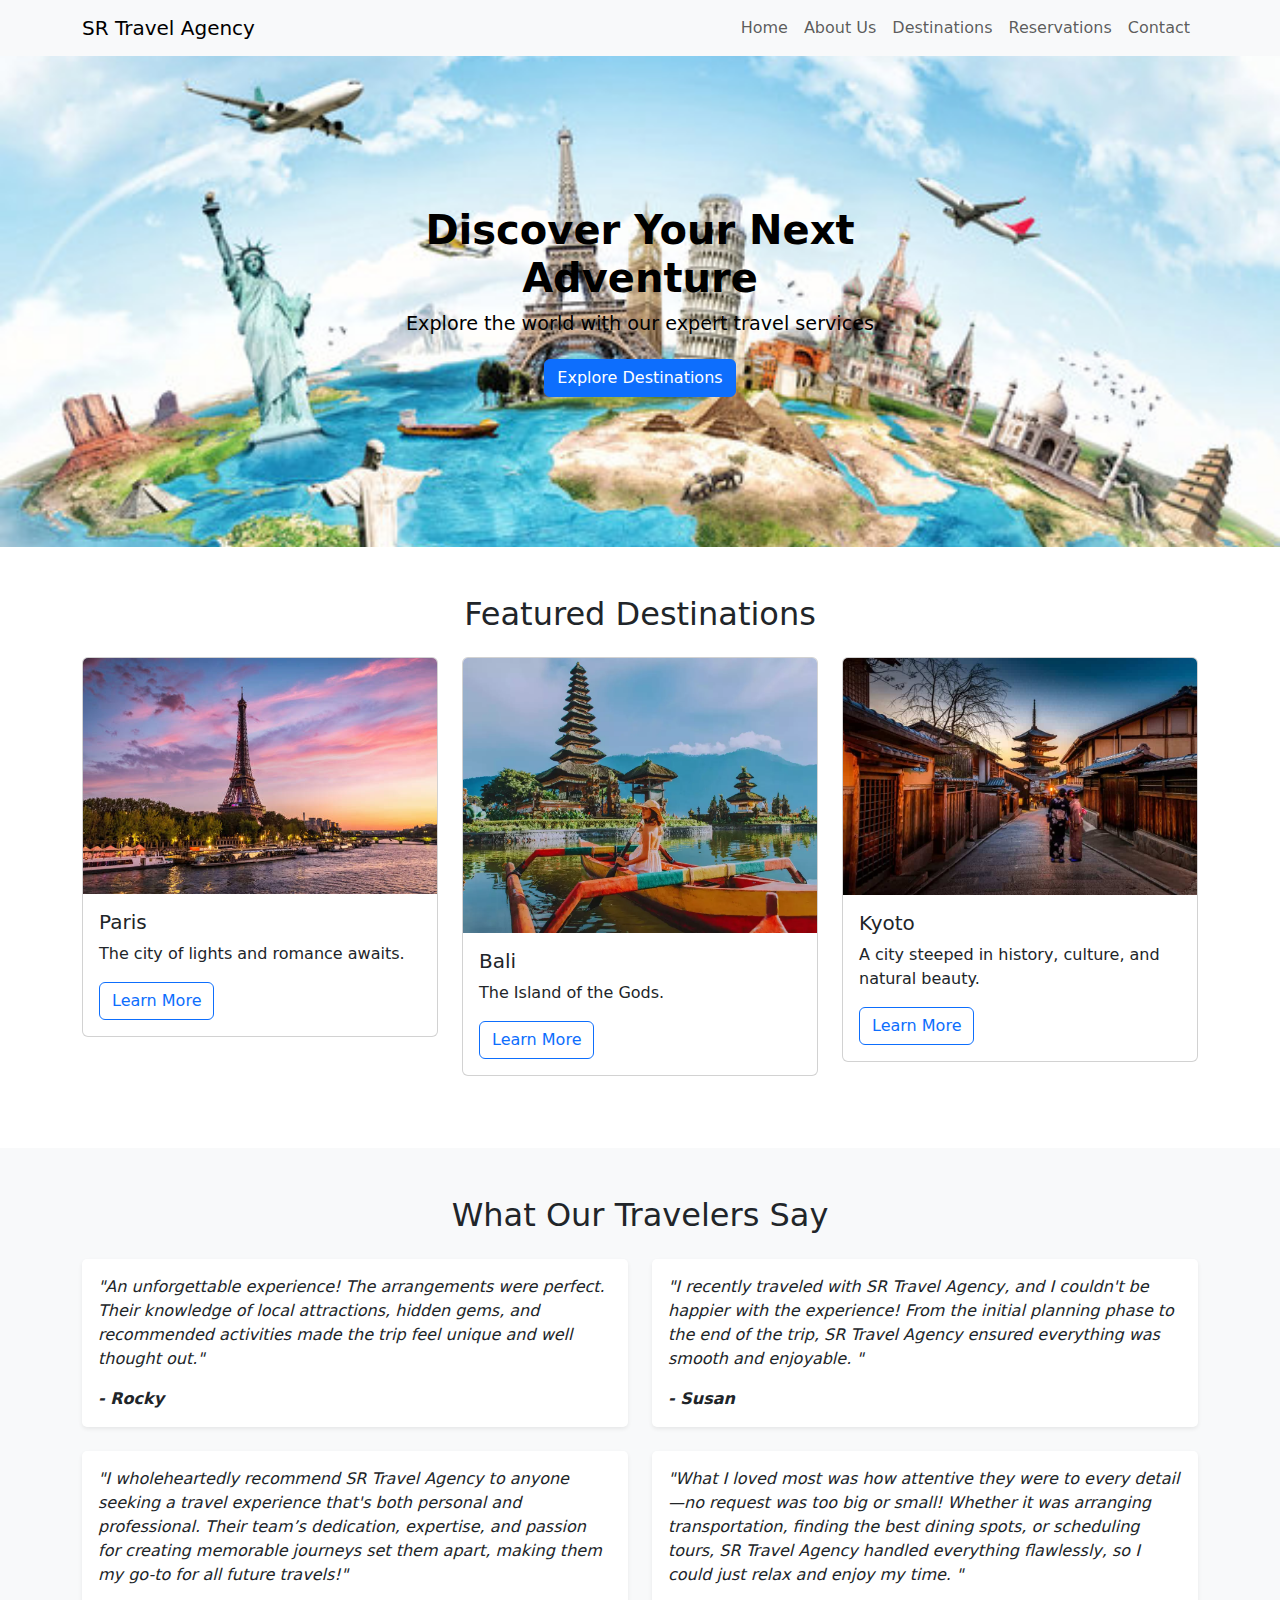
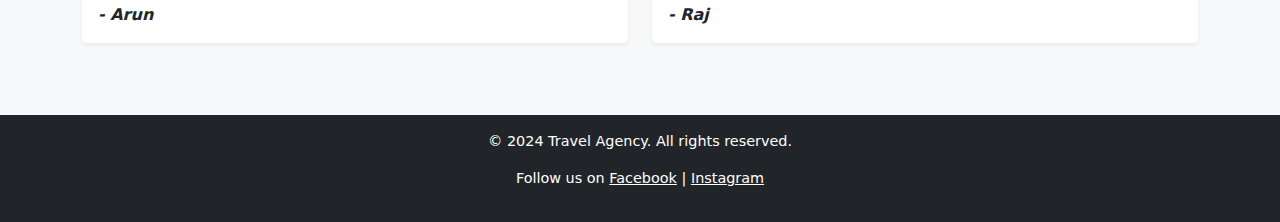
<file: index.html>
<!DOCTYPE html>
<html lang="en">
<head>
    <meta charset="UTF-8">
    <meta name="viewport" content="width=device-width, initial-scale=1.0">
    <title>SR Travel Agency</title>
    <link rel="stylesheet" href="style.css">
    <link href="https://cdn.jsdelivr.net/npm/bootstrap@5.3.0/dist/css/bootstrap.min.css" rel="stylesheet">
</head>
<body>

    <!-- Navbar -->
    <nav class="navbar navbar-expand-lg navbar-light bg-light">
        <div class="container">
            <a class="navbar-brand" href="#">SR Travel Agency</a>
            <button class="navbar-toggler" type="button" data-bs-toggle="collapse" data-bs-target="#navbarNav" aria-controls="navbarNav" aria-expanded="false" aria-label="Toggle navigation">
                <span class="navbar-toggler-icon"></span>
            </button>
            <div class="collapse navbar-collapse" id="navbarNav">
                <ul class="navbar-nav ms-auto">
                    <li class="nav-item"><a class="nav-link" href="index.html">Home</a></li>
                    <li class="nav-item"><a class="nav-link" href="about.html">About Us</a></li>
                    <li class="nav-item"><a class="nav-link" href="destinations.html">Destinations</a></li>
                    <li class="nav-item"><a class="nav-link" href="reservations.html">Reservations</a></li>
                    <li class="nav-item"><a class="nav-link" href="contact.html">Contact</a></li>
                </ul>
            </div>
        </div>
    </nav>

    <!-- Hero Section -->
    <header class="hero">
        <div class="hero-content text-center text-white">
            <h1>Discover Your Next Adventure</h1>
            <p>Explore the world with our expert travel services</p>
            <a href="destinations.html" class="btn btn-primary">Explore Destinations</a>
        </div>
    </header>

    <!-- Featured Destinations -->
    <section id="destinations" class="container my-5">
        <h2 class="text-center mb-4">Featured Destinations</h2>
        <div class="row">
            <!-- Destination Card -->
            <div class="col-md-4 mb-4">
                <div class="card">
                    <img src='istockphoto-1345426734-612x612.jpg' class="card-img-top" alt="Destination Image">
                    <div class="card-body">
                        <h5 class="card-title">Paris</h5>
                        <p class="card-text">The city of lights and romance awaits.</p>
                        <a href="paris.html" class="btn btn-outline-primary">Learn More</a>
                    </div>
                </div>
            </div>
            <div class="col-md-4 mb-4">
                <div class="card">
                    <img src="bali" class="card-img-top" alt="Destination Image" height="275">
                    <div class="card-body">
                        <h5 class="card-title">Bali</h5>
                        <p class="card-text">The Island of the Gods.</p>
                        <a href="bali.html" class="btn btn-outline-primary">Learn More</a>
                    </div>
                </div>
            </div>
            <div class="col-md-4 mb-4">
                <div class="card">
                    <img src="kyoto.jpg" class="card-img-top" alt="Destination Image">
                    <div class="card-body">
                        <h5 class="card-title">Kyoto</h5>
                        <p class="card-text">A city steeped in history, culture, and natural beauty.</p>
                        <a href="kyoto.html" class="btn btn-outline-primary">Learn More</a>
                    </div>
                </div>
            </div>
        </div>
    </section>

    <!-- Testimonials -->
    <section class="testimonials bg-light py-5">
        <div class="container">
            <h2 class="text-center mb-4">What Our Travelers Say</h2>
            <div class="row">
                <div class="col-md-6 mb-4">
                    <div class="testimonial p-3 bg-white shadow-sm">
                        <p>"An unforgettable experience! The arrangements were perfect. Their knowledge of local attractions, hidden gems, and recommended activities made the trip feel unique and well thought out."</p>
                        <strong>- Rocky</strong>
                    </div>
                </div>
                <div class="col-md-6 mb-4">
                    <div class="testimonial p-3 bg-white shadow-sm">
                        <p>"I recently traveled with SR Travel Agency, and I couldn't be happier with the experience! From the initial planning phase to the end of the trip, SR Travel Agency ensured everything was smooth and enjoyable.  "</p>
                        <strong>- Susan</strong>
                    </div>
                </div>
                <div class="col-md-6 mb-4">
                    <div class="testimonial p-3 bg-white shadow-sm">
                        <p>"I wholeheartedly recommend SR Travel Agency to anyone seeking a travel experience that's both personal and professional. Their team’s dedication, expertise, and passion for creating memorable journeys set them apart, making them my go-to for all future travels!"</p>
                        <strong>- Arun</strong>
                    </div>
                </div>
                <div class="col-md-6 mb-4">
                    <div class="testimonial p-3 bg-white shadow-sm">
                        <p>"What I loved most was how attentive they were to every detail—no request was too big or small! Whether it was arranging transportation, finding the best dining spots, or scheduling tours, SR Travel Agency handled everything flawlessly, so I could just relax and enjoy my time. "</p>
                        <strong>- Raj</strong>
                    </div>
                </div>
            </div>
        </div>
    </section>

    <!-- Footer -->
    <footer class="text-center py-3 bg-dark text-white">
        <p>&copy; 2024 Travel Agency. All rights reserved.</p>
        <p>Follow us on
            <a href="#" class="text-white">Facebook</a> |
            <a href="#" class="text-white">Instagram</a>
        </p>
    </footer>

    <script src="https://cdn.jsdelivr.net/npm/bootstrap@5.3.0/dist/js/bootstrap.bundle.min.js"></script>
    <script src="script.js"></script>
</body>
</html>
</file>
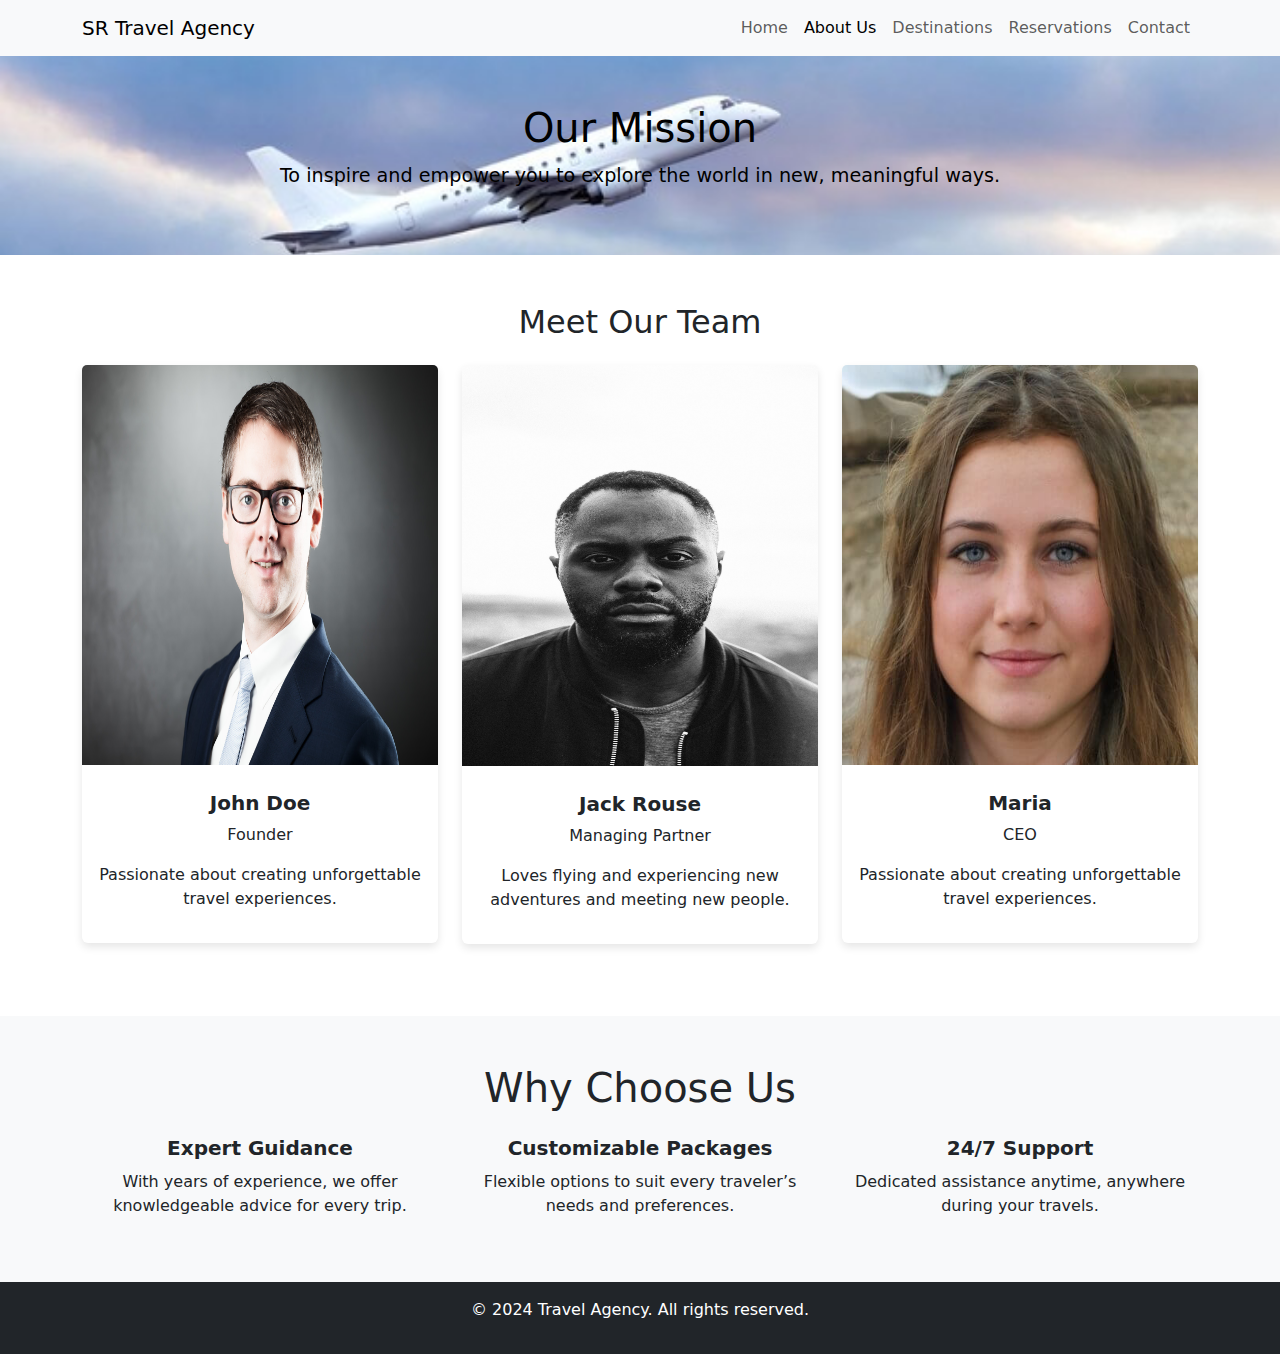
<file: about.html>
<!DOCTYPE html>
<html lang="en">
<head>
    <meta charset="UTF-8">
    <meta name="viewport" content="width=device-width, initial-scale=1.0">
    <title>About Us - Travel Agency</title>
    <link rel="stylesheet" href="about.css">
    <link href="https://cdn.jsdelivr.net/npm/bootstrap@5.3.0/dist/css/bootstrap.min.css" rel="stylesheet">
</head>
<body>

    <!-- Navbar -->
    <nav class="navbar navbar-expand-lg navbar-light bg-light">
        <div class="container">
            <a class="navbar-brand" href="index.html">SR Travel Agency</a>
            <button class="navbar-toggler" type="button" data-bs-toggle="collapse" data-bs-target="#navbarNav" aria-controls="navbarNav" aria-expanded="false" aria-label="Toggle navigation">
                <span class="navbar-toggler-icon"></span>
            </button>
            <div class="collapse navbar-collapse" id="navbarNav">
                <ul class="navbar-nav ms-auto">
                    <li class="nav-item"><a class="nav-link" href="index.html">Home</a></li>
                    <li class="nav-item"><a class="nav-link active" href="about.html">About Us</a></li>
                    <li class="nav-item"><a class="nav-link" href="destinations.html">Destinations</a></li>
                    <li class="nav-item"><a class="nav-link" href="reservations.html">Reservations</a></li>
                    <li class="nav-item"><a class="nav-link" href="contact.html">Contact</a></li>
                </ul>
            </div>
        </div>
    </nav>

    <!-- Mission Section -->
    <section class="mission py-5 text-center text-black ">
        <div class="container">
            <h1>Our Mission</h1>
            <p>To inspire and empower you to explore the world in new, meaningful ways.</p>
        </div>
    </section>

    <!-- Team Section -->
    <section class="team my-5">
        <div class="container">
            <h2 class="text-center mb-4">Meet Our Team</h2>
            <div class="row">
                <!-- Team Member Card -->
                <div class="col-md-4 mb-4">
                    <div class="card text-center">
                        <img src="person1.jpg" class="card-img-top" alt="Team Member" width="215.99" height="400">
                        <div class="card-body">
                            <h5 class="card-title">John Doe</h5>
                            <p class="card-text">Founder</p>
                            <p>Passionate about creating unforgettable travel experiences.</p>
                        </div>
                    </div>
                </div>
                <div class="col-md-4 mb-4">
                    <div class="card text-center">
                        <img src="person2.jpg" class="card-img-top" alt="Team Member" width="215.99" height="400.99">
                        <div class="card-body" height="402">
                            <h5 class="card-title">Jack Rouse</h5>
                            <p class="card-text">Managing Partner</p>
                            <p>Loves flying and experiencing new adventures and meeting new people.</p>
                        </div>
                    </div>
                </div>
                <div class="col-md-4 mb-4">
                    <div class="card text-center">
                        <img src="person3.jpeg" class="card-img-top" alt="Team Member" height="400">
                        <div class="card-body">
                            <h5 class="card-title">Maria</h5>
                            <p class="card-text">CEO</p>
                            <p>Passionate about creating unforgettable travel experiences.</p>
                        </div>
                    </div>
                </div>
            </div>
        </div>
    </section>

    <!-- Why Choose Us Section -->
    <section class="why-choose-us bg-light py-5">
        <div class="container">
            <h1 class="text-center mb-4">Why Choose Us</h1>
            <div class="row text-center">
                <div class="col-md-4">
                    <h5>Expert Guidance</h5>
                    <p>With years of experience, we offer knowledgeable advice for every trip.</p>
                </div>
                <div class="col-md-4">
                    <h5>Customizable Packages</h5>
                    <p>Flexible options to suit every traveler’s needs and preferences.</p>
                </div>
                <div class="col-md-4">
                    <h5>24/7 Support</h5>
                    <p>Dedicated assistance anytime, anywhere during your travels.</p>
                </div>
            </div>
        </div>
    </section>

    <!-- Footer -->
    <footer class="text-center py-3 bg-dark text-white">
        <p>&copy; 2024 Travel Agency. All rights reserved.</p>
    </footer>

    <!-- Bootstrap JavaScript -->
    <script src="https://cdn.jsdelivr.net/npm/bootstrap@5.3.0/dist/js/bootstrap.bundle.min.js"></script>
    <script src="about.js"></script>
</body>
</html>
</file>
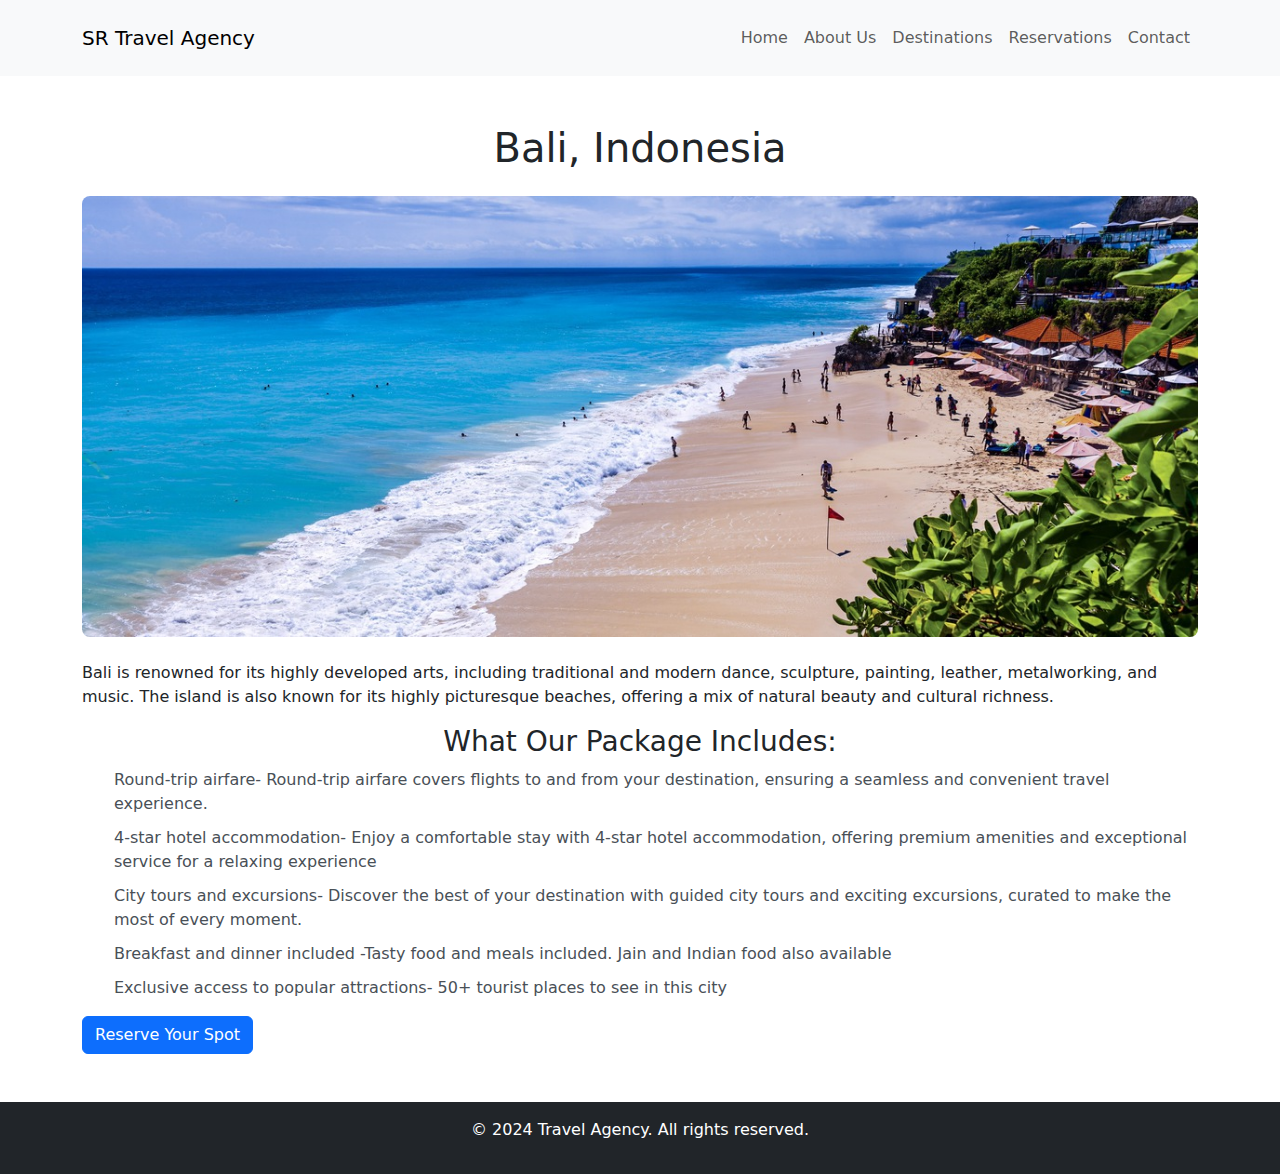
<file: bali.html>
<!DOCTYPE html>
<html lang="en">
<head>
    <meta charset="UTF-8">
    <meta name="viewport" content="width=device-width, initial-scale=1.0">
    <title>Bali - Travel Agency</title>
    <link rel="stylesheet" href="destination.css">
    <link href="https://cdn.jsdelivr.net/npm/bootstrap@5.3.0/dist/css/bootstrap.min.css" rel="stylesheet">
</head>
<body>

    <!-- Navbar -->
    <nav class="navbar navbar-expand-lg navbar-light bg-light">
        <div class="container">
            <a class="navbar-brand" href="index.html">SR Travel Agency</a>
            <button class="navbar-toggler" type="button" data-bs-toggle="collapse" data-bs-target="#navbarNav" aria-controls="navbarNav" aria-expanded="false" aria-label="Toggle navigation">
                <span class="navbar-toggler-icon"></span>
            </button>
            <div class="collapse navbar-collapse" id="navbarNav">
                <ul class="navbar-nav ms-auto">
                    <li class="nav-item"><a class="nav-link" href="index.html">Home</a></li>
                    <li class="nav-item"><a class="nav-link" href="about.html">About Us</a></li>
                    <li class="nav-item"><a class="nav-link" href="destinations.html">Destinations</a></li>
                    <li class="nav-item"><a class="nav-link" href="reservations.html">Reservations</a></li>
                    <li class="nav-item"><a class="nav-link" href="contact.html">Contact</a></li>
                </ul>
            </div>
        </div>
    </nav>

    <!-- Destination Details -->
    <section class="destination-details py-5">
        <div class="container">
            <h1 class="text-center mb-4">Bali, Indonesia</h1>
            <img src="bali2.jpg" class="img-fluid mb-4" alt="Bali">
            <p>Bali is renowned for its highly developed arts, including traditional and modern dance, sculpture, painting, leather, metalworking, and music. The island is also known for its highly picturesque beaches, offering a mix of natural beauty and cultural richness.</p>
            <h3 class="text-center">What Our Package Includes:</h3>
            <ul>
                <li>Round-trip airfare- Round-trip airfare covers flights to and from your destination, ensuring a seamless and convenient travel experience.</li>
                <li>4-star hotel accommodation- Enjoy a comfortable stay with 4-star hotel accommodation, offering premium amenities and exceptional service for a relaxing experience</li>
                <li>City tours and excursions- Discover the best of your destination with guided city tours and exciting excursions, curated to make the most of every moment.</li>
                <li>Breakfast and dinner included -Tasty food and meals included. Jain and Indian food also available</li>
                <li>Exclusive access to popular attractions- 50+ tourist places to see in this city </li>
            </ul>
            <a href="reservations.html?destination=Bali" class="btn btn-primary">Reserve Your Spot</a>
        </div>
    </section>

    <!-- Footer -->
    <footer class="text-center py-3 bg-dark text-white">
        <p>&copy; 2024 Travel Agency. All rights reserved.</p>
    </footer>

    <!-- Bootstrap JavaScript -->
    <script src="https://cdn.jsdelivr.net/npm/bootstrap@5.3.0/dist/js/bootstrap.bundle.min.js"></script>
</body>
</html>
</file>
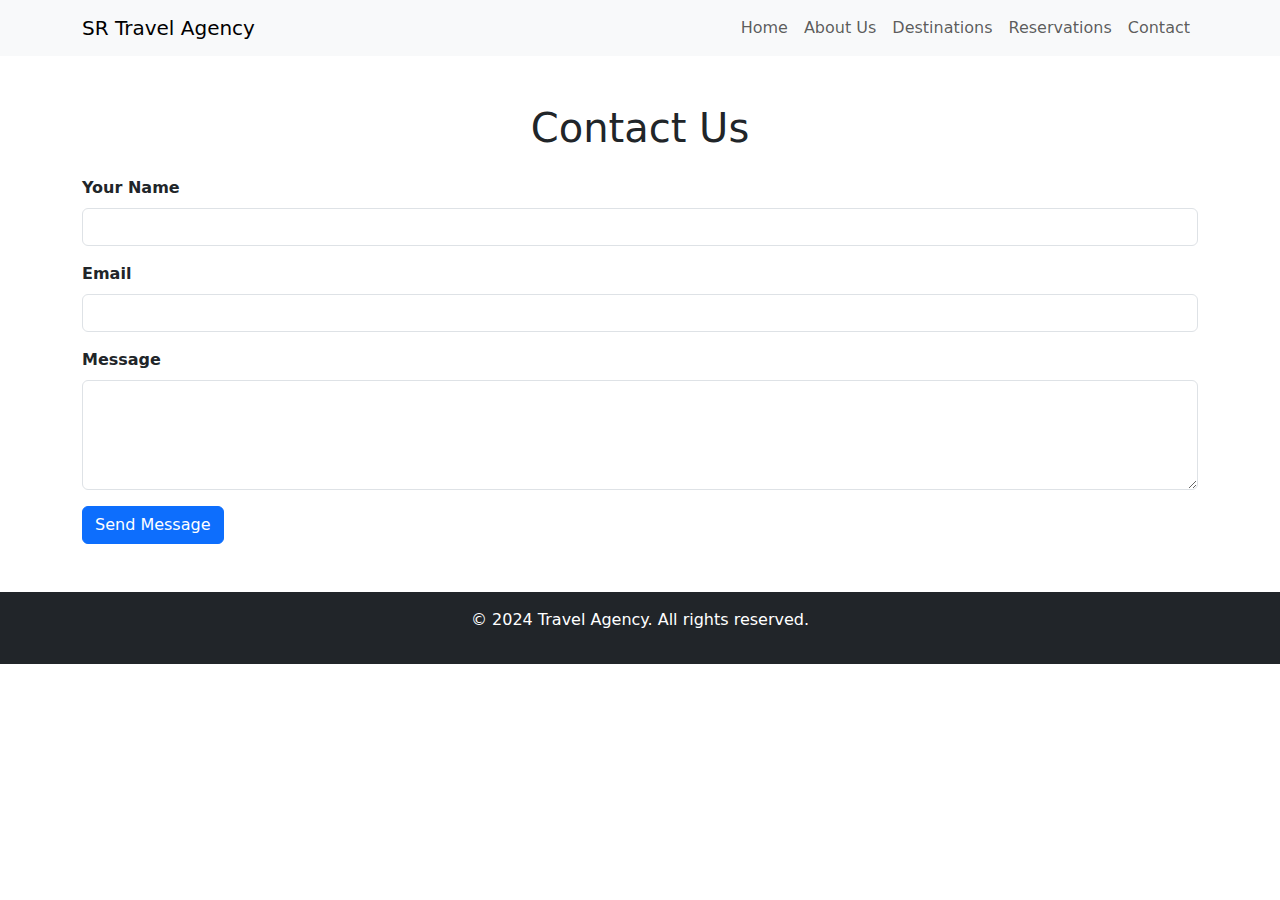
<file: contact.html>
<!DOCTYPE html>
<html lang="en">
<head>
    <meta charset="UTF-8">
    <meta name="viewport" content="width=device-width, initial-scale=1.0">
    <title>Contact Us - Travel Agency</title>
    <link rel="stylesheet" href="contact.css">
    <link href="https://cdn.jsdelivr.net/npm/bootstrap@5.3.0/dist/css/bootstrap.min.css" rel="stylesheet">
</head>
<body>

    <!-- Navbar -->
    <nav class="navbar navbar-expand-lg navbar-light bg-light">
        <div class="container">
            <a class="navbar-brand" href="index.html">SR Travel Agency</a>
            <button class="navbar-toggler" type="button" data-bs-toggle="collapse" data-bs-target="#navbarNav" aria-controls="navbarNav" aria-expanded="false" aria-label="Toggle navigation">
                <span class="navbar-toggler-icon"></span>
            </button>
            <div class="collapse navbar-collapse" id="navbarNav">
                <ul class="navbar-nav ms-auto">
                    <li class="nav-item"><a class="nav-link" href="index.html">Home</a></li>
                    <li class="nav-item"><a class="nav-link" href="about.html">About Us</a></li>
                    <li class="nav-item"><a class="nav-link" href="destinations.html">Destinations</a></li>
                    <li class="nav-item"><a class="nav-link" href="reservations.html">Reservations</a></li>
                    <li class="nav-item"><a class="nav-link" href="contact.html">Contact</a></li>
                </ul>
            </div>
        </div>
    </nav>

    <!-- Contact Form -->
    <section class="contact py-5">
        <div class="container">
            <h1 class="text-center mb-4">Contact Us</h1>
            <form id="contactForm">
                <div class="mb-3">
                    <label for="name" class="form-label">Your Name</label>
                    <input type="text" class="form-control" id="name" name="name" required>
                </div>
                <div class="mb-3">
                    <label for="email" class="form-label">Email</label>
                    <input type="email" class="form-control" id="email" name="email" required>
                </div>
                <div class="mb-3">
                    <label for="message" class="form-label">Message</label>
                    <textarea class="form-control" id="message" name="message" rows="4" required></textarea>
                </div>
                <button type="submit" class="btn btn-primary">Send Message</button>
            </form>
        </div>
    </section>

    <!-- Footer -->
    <footer class="text-center py-3 bg-dark text-white">
        <p>&copy; 2024 Travel Agency. All rights reserved.</p>
    </footer>

    <!-- Bootstrap JavaScript -->
    <script src="https://cdn.jsdelivr.net/npm/bootstrap@5.3.0/dist/js/bootstrap.bundle.min.js"></script>
    <script src="contact.js"></script>
</body>
</html>
</file>
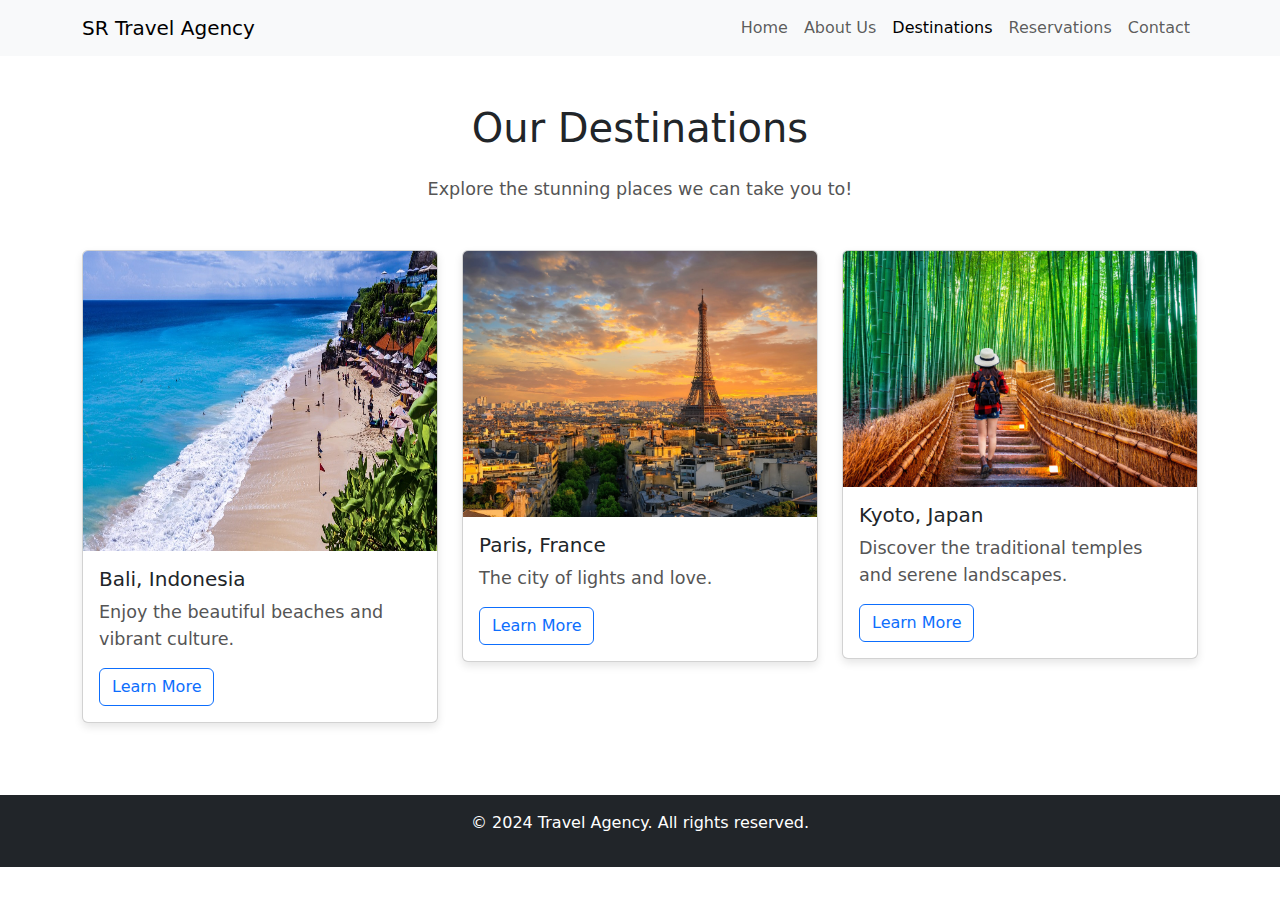
<file: destinations.html>
<!DOCTYPE html>
<html lang="en">
<head>
    <meta charset="UTF-8">
    <meta name="viewport" content="width=device-width, initial-scale=1.0">
    <title>Destinations - Travel Agency</title>
    <link rel="stylesheet" href="destinations.css">
    <link href="https://cdn.jsdelivr.net/npm/bootstrap@5.3.0/dist/css/bootstrap.min.css" rel="stylesheet">
</head>
<body>

    <!-- Navbar -->
    <nav class="navbar navbar-expand-lg navbar-light bg-light">
        <div class="container">
            <a class="navbar-brand" href="index.html">SR Travel Agency</a>
            <button class="navbar-toggler" type="button" data-bs-toggle="collapse" data-bs-target="#navbarNav" aria-controls="navbarNav" aria-expanded="false" aria-label="Toggle navigation">
                <span class="navbar-toggler-icon"></span>
            </button>
            <div class="collapse navbar-collapse" id="navbarNav">
                <ul class="navbar-nav ms-auto">
                    <li class="nav-item"><a class="nav-link" href="index.html">Home</a></li>
                    <li class="nav-item"><a class="nav-link" href="about.html">About Us</a></li>
                    <li class="nav-item"><a class="nav-link active" href="destinations.html">Destinations</a></li>
                    <li class="nav-item"><a class="nav-link" href="reservations.html">Reservations</a></li>
                    <li class="nav-item"><a class="nav-link" href="contact.html">Contact</a></li>
                </ul>
            </div>
        </div>
    </nav>

    <!-- Destinations Section -->
    <section class="destinations py-5">
        <div class="container">
            <h1 class="text-center mb-4">Our Destinations</h1>
            <p class="text-center mb-5">Explore the stunning places we can take you to!</p>
            <div class="row">
                <!-- Destination Card: Bali -->
                <div class="col-md-4 mb-4">
                    <div class="card destination-card">
                        <img src="bali2.jpg" class="card-img-top" alt="Bali" height="300">
                        <div class="card-body" height="1000">
                            <h5 class="card-title">Bali, Indonesia</h5>
                            <p class="card-text">Enjoy the beautiful beaches and vibrant culture. </p>
                            <a href="bali.html" class="btn btn-outline-primary">Learn More</a>
                        </div>
                    </div>
                </div>
                <!-- Destination Card: Paris -->
                <div class="col-md-4 mb-4">
                    <div class="card destination-card">
                        <img src="paris2.jpg" class="card-img-top" alt="Paris">
                        <div class="card-body" height="1000">
                            <h5 class="card-title">Paris, France</h5>
                            <p class="card-text">The city of lights and love.</p>
                            <a href="paris.html" class="btn btn-outline-primary">Learn More</a>
                        </div>
                    </div>
                </div>
                <!-- Destination Card: Kyoto -->
                <div class="col-md-4 mb-4">
                    <div class="card destination-card" >
                        <img src="kyoto2.jpg" class="card-img-top" alt="Kyoto">
                        <div class="card-body" height="1000">
                            <h5 class="card-title">Kyoto, Japan</h5>
                            <p class="card-text">Discover the traditional temples and serene landscapes.</p>
                            <a href="kyoto.html" class="btn btn-outline-primary">Learn More</a>
                        </div>
                    </div>
                </div>
            </div>
        </div>
    </section>

    <!-- Footer -->
    <footer class="text-center py-3 bg-dark text-white">
        <p>&copy; 2024 Travel Agency. All rights reserved.</p>
    </footer>

    <!-- Bootstrap JavaScript -->
    <script src="https://cdn.jsdelivr.net/npm/bootstrap@5.3.0/dist/js/bootstrap.bundle.min.js"></script>
    <script src="destinations.js"></script>
</body>
</html>
</file>
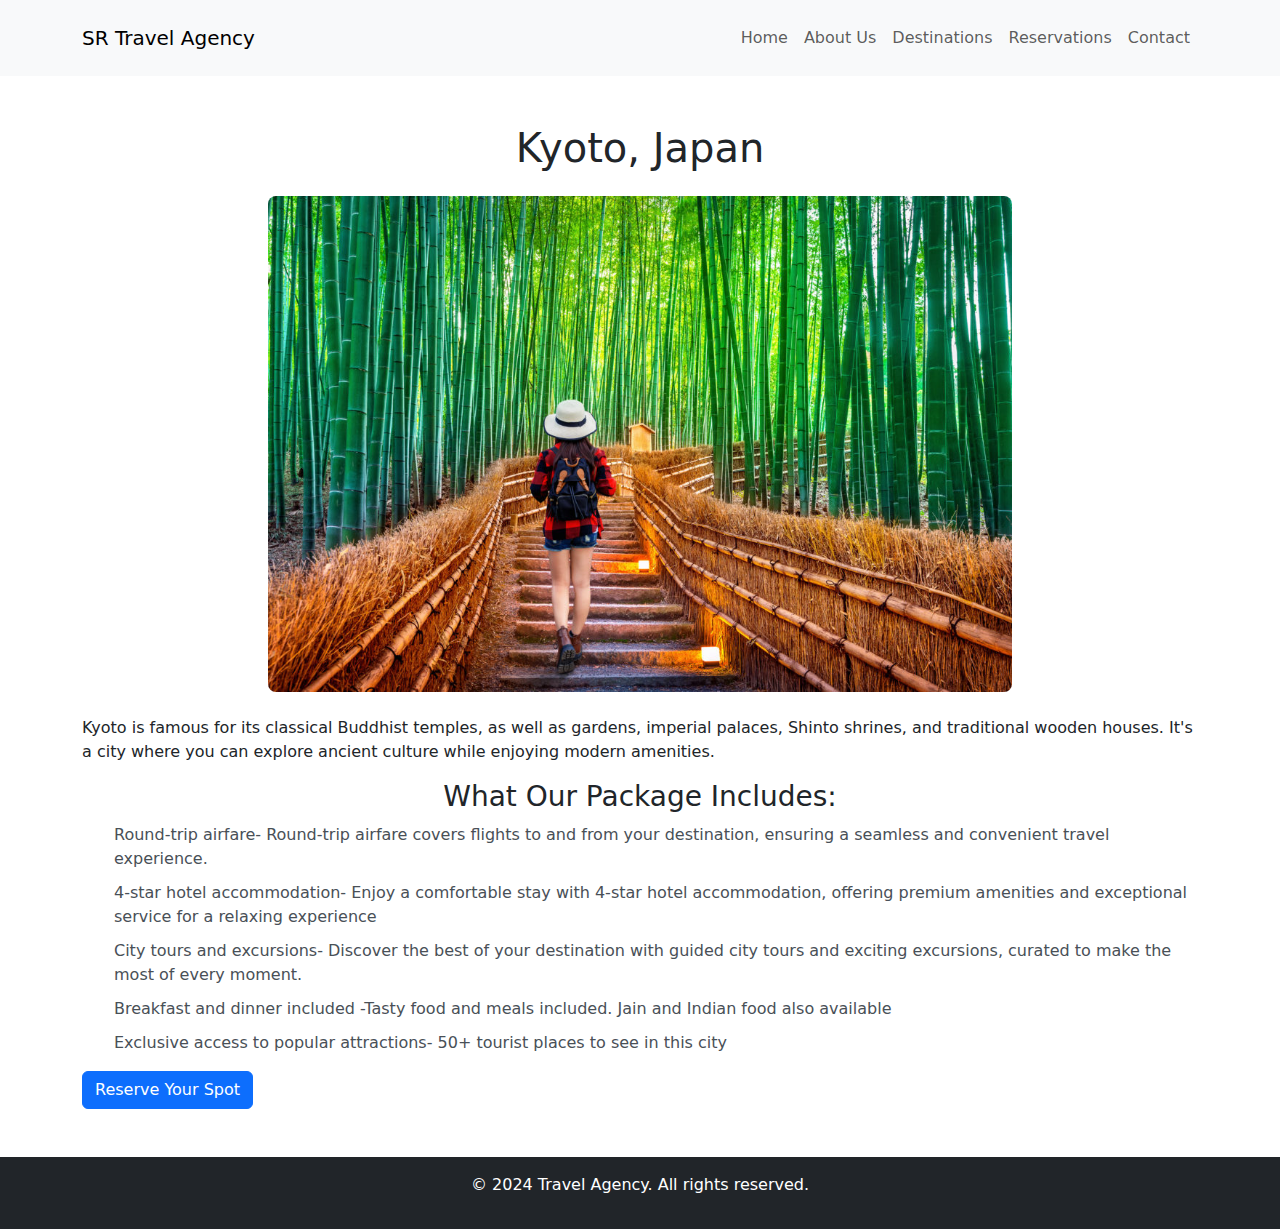
<file: kyoto.html>
<!DOCTYPE html>
<html lang="en">
<head>
    <meta charset="UTF-8">
    <meta name="viewport" content="width=device-width, initial-scale=1.0">
    <title>Kyoto - Travel Agency</title>
    <link rel="stylesheet" href="destination.css">
    <link href="https://cdn.jsdelivr.net/npm/bootstrap@5.3.0/dist/css/bootstrap.min.css" rel="stylesheet">
</head>
<body>

    <!-- Navbar -->
    <nav class="navbar navbar-expand-lg navbar-light bg-light">
        <div class="container">
            <a class="navbar-brand" href="index.html">SR Travel Agency</a>
            <button class="navbar-toggler" type="button" data-bs-toggle="collapse" data-bs-target="#navbarNav" aria-controls="navbarNav" aria-expanded="false" aria-label="Toggle navigation">
                <span class="navbar-toggler-icon"></span>
            </button>
            <div class="collapse navbar-collapse" id="navbarNav">
                <ul class="navbar-nav ms-auto">
                    <li class="nav-item"><a class="nav-link" href="index.html">Home</a></li>
                    <li class="nav-item"><a class="nav-link" href="about.html">About Us</a></li>
                    <li class="nav-item"><a class="nav-link" href="destinations.html">Destinations</a></li>
                    <li class="nav-item"><a class="nav-link" href="reservations.html">Reservations</a></li>
                    <li class="nav-item"><a class="nav-link" href="contact.html">Contact</a></li>
                </ul>
            </div>
        </div>
    </nav>

    <!-- Destination Details -->
    <section class="destination-details py-5">
        <div class="container">
            <h1 class="text-center mb-4">Kyoto, Japan</h1>
            <div class="text-center">
                <img src="kyoto2.jpg" class="img-fluid mb-4 col-md-8 " alt="Kyoto" >
            </div>
            
            <p>Kyoto is famous for its classical Buddhist temples, as well as gardens, imperial palaces, Shinto shrines, and traditional wooden houses. It's a city where you can explore ancient culture while enjoying modern amenities.</p>
            <h3 class="text-center">What Our Package Includes:</h3>
            <ul>
                <li>Round-trip airfare- Round-trip airfare covers flights to and from your destination, ensuring a seamless and convenient travel experience.</li>
                <li>4-star hotel accommodation- Enjoy a comfortable stay with 4-star hotel accommodation, offering premium amenities and exceptional service for a relaxing experience</li>
                <li>City tours and excursions- Discover the best of your destination with guided city tours and exciting excursions, curated to make the most of every moment.</li>
                <li>Breakfast and dinner included -Tasty food and meals included. Jain and Indian food also available</li>
                <li>Exclusive access to popular attractions- 50+ tourist places to see in this city </li>
            </ul>
            <a href="reservations.html?destination=Kyoto" class="btn btn-primary">Reserve Your Spot</a>
        </div>
    </section>

    <!-- Footer -->
    <footer class="text-center py-3 bg-dark text-white">
        <p>&copy; 2024 Travel Agency. All rights reserved.</p>
    </footer>

    <!-- Bootstrap JavaScript -->
    <script src="https://cdn.jsdelivr.net/npm/bootstrap@5.3.0/dist/js/bootstrap.bundle.min.js"></script>
</body>
</html>
</file>
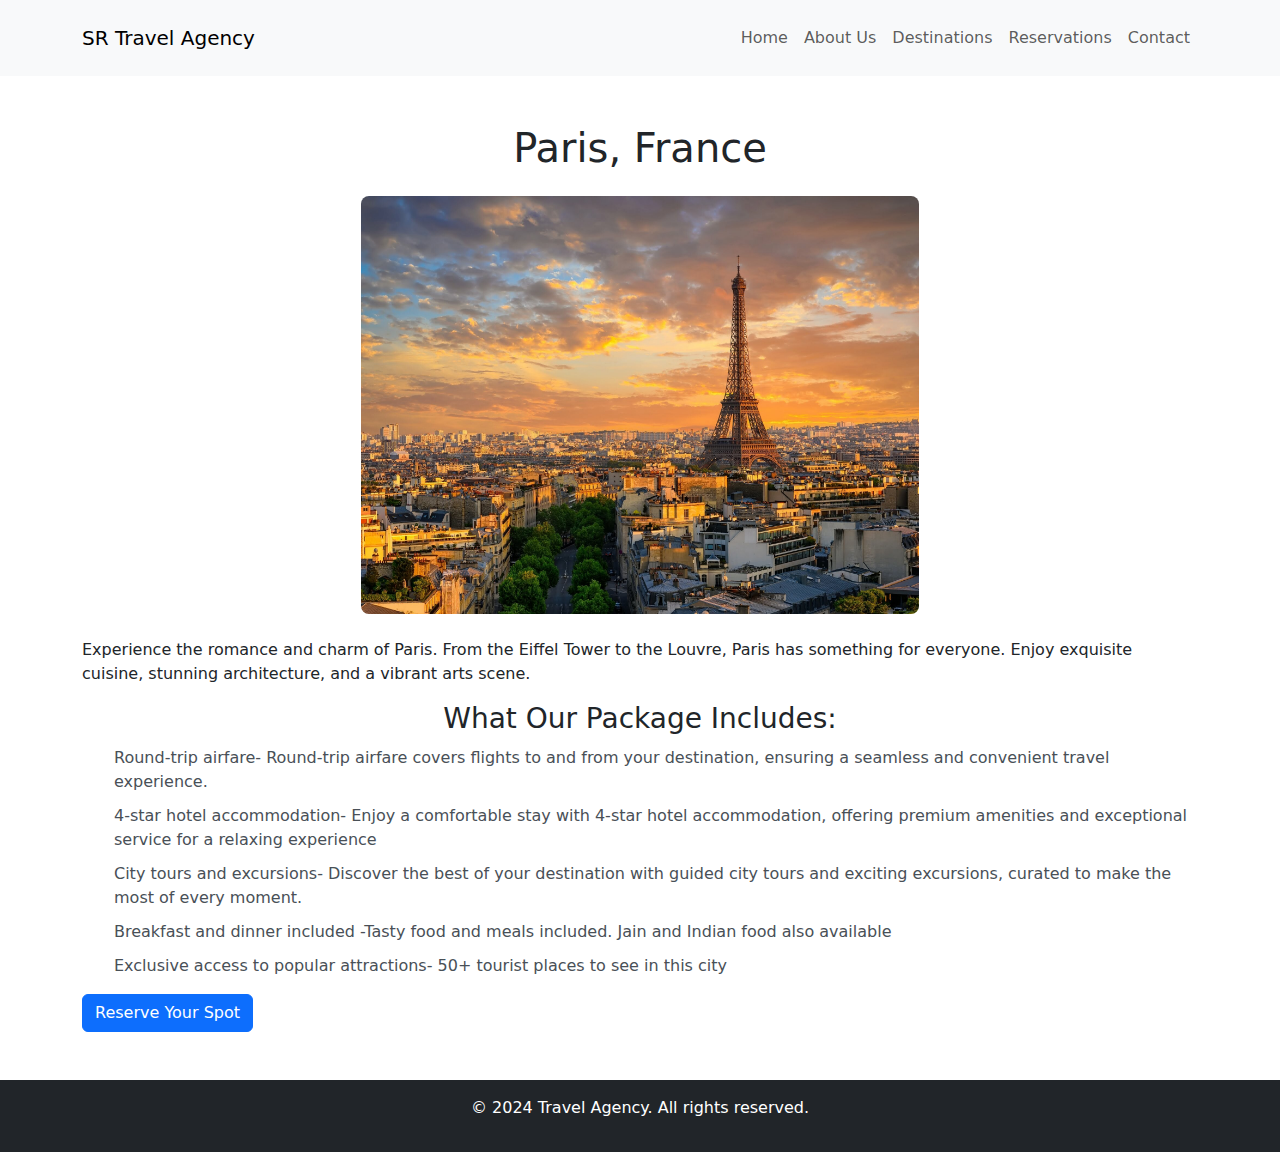
<file: paris.html>
<!DOCTYPE html>
<html lang="en">
<head>
    <meta charset="UTF-8">
    <meta name="viewport" content="width=device-width, initial-scale=1.0">
    <title>Paris - Travel Agency</title>
    <link rel="stylesheet" href="destination.css">
    <link href="https://cdn.jsdelivr.net/npm/bootstrap@5.3.0/dist/css/bootstrap.min.css" rel="stylesheet">
</head>
<body>

    <!-- Navbar -->
    <nav class="navbar navbar-expand-lg navbar-light bg-light">
        <div class="container">
            <a class="navbar-brand" href="index.html"> SR Travel Agency</a>
            <button class="navbar-toggler" type="button" data-bs-toggle="collapse" data-bs-target="#navbarNav" aria-controls="navbarNav" aria-expanded="false" aria-label="Toggle navigation">
                <span class="navbar-toggler-icon"></span>
            </button>
            <div class="collapse navbar-collapse" id="navbarNav">
                <ul class="navbar-nav ms-auto">
                    <li class="nav-item"><a class="nav-link" href="index.html">Home</a></li>
                    <li class="nav-item"><a class="nav-link" href="about.html">About Us</a></li>
                    <li class="nav-item"><a class="nav-link" href="destinations.html">Destinations</a></li>
                    <li class="nav-item"><a class="nav-link" href="reservations.html">Reservations</a></li>
                    <li class="nav-item"><a class="nav-link" href="contact.html">Contact</a></li>
                </ul>
            </div>
        </div>
    </nav>

    <!-- Destination Details -->
    <section class="destination-details py-5">
        <div class="container">
            <h1 class="text-center mb-4">Paris, France</h1>
            <div class="text-center"><img src="paris2.jpg" class="img-fluid mb-4 col-md-6 text-center" alt="Paris" height="400"></div>
            
            <p>Experience the romance and charm of Paris. From the Eiffel Tower to the Louvre, Paris has something for everyone. Enjoy exquisite cuisine, stunning architecture, and a vibrant arts scene.</p>
            <h3 class="text-center">What Our Package Includes:</h3>
            <ul class="display-flex">
                <li>Round-trip airfare- Round-trip airfare covers flights to and from your destination, ensuring a seamless and convenient travel experience.</li>
                <li>4-star hotel accommodation- Enjoy a comfortable stay with 4-star hotel accommodation, offering premium amenities and exceptional service for a relaxing experience</li>
                <li>City tours and excursions- Discover the best of your destination with guided city tours and exciting excursions, curated to make the most of every moment.</li>
                <li>Breakfast and dinner included -Tasty food and meals included. Jain and Indian food also available</li>
                <li>Exclusive access to popular attractions- 50+ tourist places to see in this city </li>
            </ul>
            <a href="reservations.html?destination=Paris" class="btn btn-primary">Reserve Your Spot</a>
        </div>
    </section>

    <!-- Footer -->
    <footer class="text-center py-3 bg-dark text-white">
        <p>&copy; 2024 Travel Agency. All rights reserved.</p>
    </footer>

    <!-- Bootstrap JavaScript -->
    <script src="https://cdn.jsdelivr.net/npm/bootstrap@5.3.0/dist/js/bootstrap.bundle.min.js"></script>
</body>
</html>
</file>
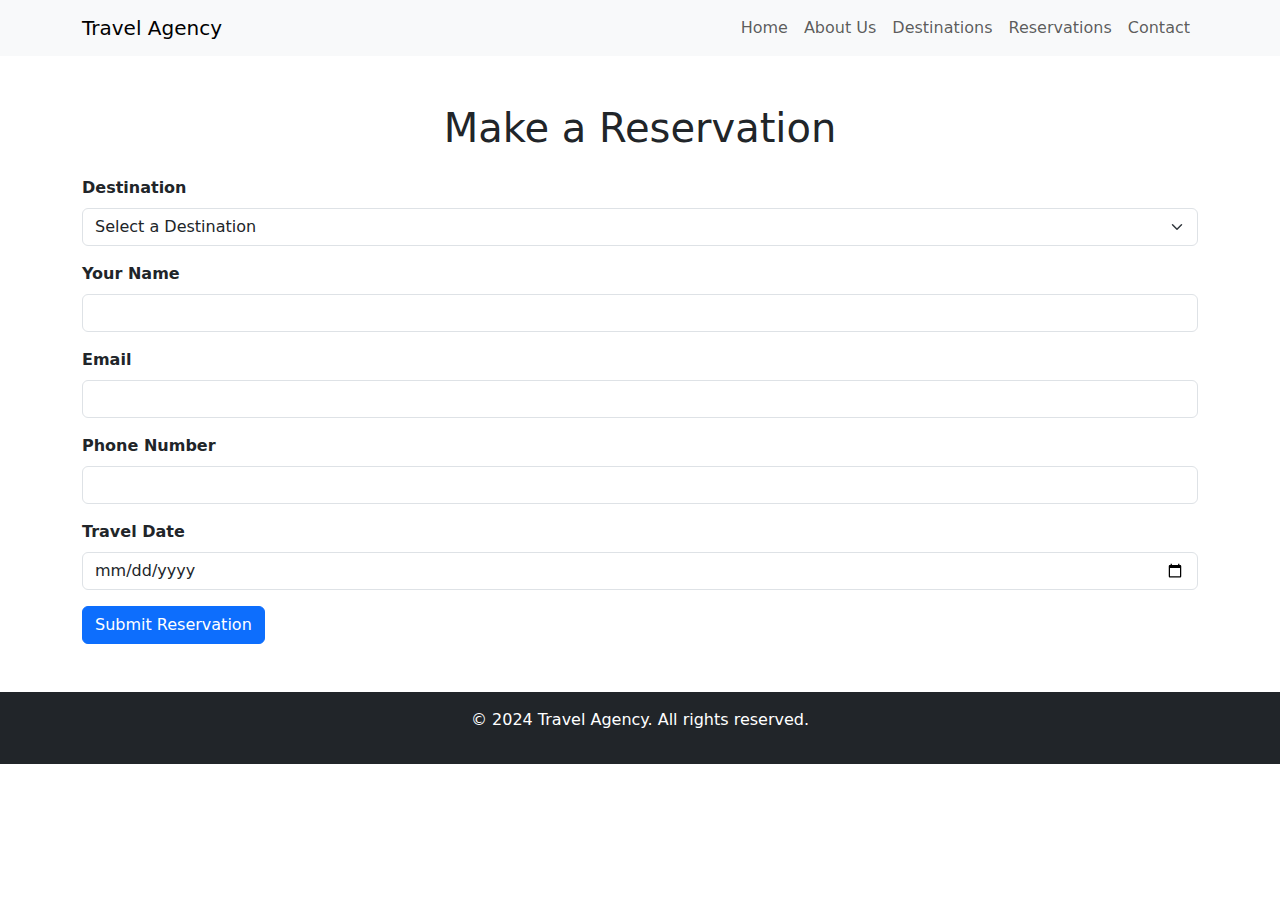
<file: reservations.html>
<!DOCTYPE html>
<html lang="en">
<head>
    <meta charset="UTF-8">
    <meta name="viewport" content="width=device-width, initial-scale=1.0">
    <title>Reservations - Travel Agency</title>
    <link rel="stylesheet" href="reservations.css">
    <link href="https://cdn.jsdelivr.net/npm/bootstrap@5.3.0/dist/css/bootstrap.min.css" rel="stylesheet">
</head>
<body>

    <!-- Navbar -->
    <nav class="navbar navbar-expand-lg navbar-light bg-light">
        <div class="container">
            <a class="navbar-brand" href="index.html">Travel Agency</a>
            <button class="navbar-toggler" type="button" data-bs-toggle="collapse" data-bs-target="#navbarNav" aria-controls="navbarNav" aria-expanded="false" aria-label="Toggle navigation">
                <span class="navbar-toggler-icon"></span>
            </button>
            <div class="collapse navbar-collapse" id="navbarNav">
                <ul class="navbar-nav ms-auto">
                    <li class="nav-item"><a class="nav-link" href="index.html">Home</a></li>
                    <li class="nav-item"><a class="nav-link" href="about.html">About Us</a></li>
                    <li class="nav-item"><a class="nav-link" href="destinations.html">Destinations</a></li>
                    <li class="nav-item"><a class="nav-link" href="reservations.html">Reservations</a></li>
                    <li class="nav-item"><a class="nav-link" href="contact.html">Contact</a></li>
                </ul>
            </div>
        </div>
    </nav>

    <!-- Reservations Form -->
    <section class="reservations py-5">
        <div class="container">
            <h1 class="text-center mb-4">Make a Reservation</h1>
            <form id="reservationForm">
                <div class="mb-3">
                    <label for="destination" class="form-label">Destination</label>
                    <select class="form-select" id="destination" name="destination" required>
                        <option value="" disabled selected>Select a Destination</option>
                        <option value="Bali">Bali, Indonesia</option>
                        <option value="Paris">Paris, France</option>
                        <option value="Kyoto">Kyoto, Japan</option>
                    </select>
                </div>
                <div class="mb-3">
                    <label for="name" class="form-label">Your Name</label>
                    <input type="text" class="form-control" id="name" name="name" required>
                </div>
                <div class="mb-3">
                    <label for="email" class="form-label">Email</label>
                    <input type="email" class="form-control" id="email" name="email" required>
                </div>
                <div class="mb-3">
                    <label for="phone" class="form-label">Phone Number</label>
                    <input type="tel" class="form-control" id="phone" name="phone" pattern="\d{10}" title="Please enter a valid 10-digit phone number" required>
                </div>
                <div class="mb-3">
                    <label for="date" class="form-label">Travel Date</label>
                    <input type="date" class="form-control" id="date" name="date" required>
                </div>
                <button type="submit" class="btn btn-primary">Submit Reservation</button>
            </form>
        </div>
    </section>

    <!-- Footer -->
    <footer class="text-center py-3 bg-dark text-white">
        <p>&copy; 2024 Travel Agency. All rights reserved.</p>
    </footer>

    <!-- Bootstrap JavaScript -->
    <script src="https://cdn.jsdelivr.net/npm/bootstrap@5.3.0/dist/js/bootstrap.bundle.min.js"></script>
    <script src="reservations.js"></script>
</body>
</html>
</file>
<file: style.css>
/* General styles */
body {
    font-family: Arial, sans-serif;
}

/* Hero Section */
.hero {
    background-image: url(360_F_65482539_C0ZozE5gUjCafz7Xq98WB4dW6LAhqKfs.jpg);
    background-size: cover;
    background-position: center;
    padding: 150px 0;
}

.hero-content {
    max-width: 600px;
    margin: auto;
}

.hero h1 {
    font-size: 2.5rem;
    font-weight: bold;
    color: black;
}

.hero p {
    font-size: 1.2rem;
    margin-bottom: 20px;
    color: black;
}

.btn-primary {
    background-color: #007bff;
    border: none;
}

/* Testimonials */
.testimonials {
    padding: 50px 0;
}

.testimonial {
    border-radius: 5px;
    font-style: italic;
}

/* Footer */
footer {
    font-size: 0.9rem;
}
</file>
<file: about.css>
/* General styles */
body {
    font-family: Arial, sans-serif;
}

/* Mission Section */
.mission {
    background-image: url('flight.jpg');
    background-size: cover;
    background-position: center;
    padding: 100px 0;
    font-size: x-large;
}

.mission h1 {
    font-size: 2.5rem;
    margin-bottom: 10px;
}

.mission p {
    font-size: 1.2rem;
}

/* Team Section */
.team .card {
    border: none;
    box-shadow: 0 4px 8px rgba(0, 0, 0, 0.1);
}

.team .card-title {
    margin-top: 10px;
    font-weight: bold;
}

/* Why Choose Us Section */
.why-choose-us {
    padding: 50px 0;
}

.why-choose-us h5 {
    font-weight: bold;
    margin-bottom: 10px;
}

.why-choose-us p {
    font-size: 1rem;
}
</file>
<file: destination.css>
/* styles/destination.css */

body {
    background-color: #f8f9fa;
}

.destination-details {
    padding: 20px;
}

.destination-details img {
    border-radius: 8px;
}

h1 {
    color: #343a40;
}

h3 {
    color: #007bff;
}

ul {
    list-style-type: none;
    padding-left: 0;
}

ul li {
    margin: 10px 0;
    font-size: 16px;
    color: #495057;
}

.btn-primary {
    background-color: #007bff;
    border: none;
}

.btn-primary:hover {
    background-color: #0056b3;
}
</file>
<file: contact.css>
/* styles/contact.css */

body {
    background-color: #f8f9fa; /* Light background for better contrast */
}

.contact {
    padding: 20px; /* Add padding to the section */
}

h1 {
    color: #343a40; /* Dark color for headings */
    margin-bottom: 20px; /* Spacing below the heading */
}

.form-label {
    font-weight: bold; /* Make form labels bold */
}

.btn-primary {
    background-color: #007bff; /* Primary button color */
    border: none; /* Remove border */
}

.btn-primary:hover {
    background-color: #0056b3; /* Darker blue on hover */
}

/* Responsive Styles */
@media (max-width: 768px) {
    .contact {
        padding: 10px; /* Reduce padding on smaller screens */
    }
}
</file>
<file: destinations.css>
/* General styles */
body {
    font-family: Arial, sans-serif;
}

/* Destinations Section */
.destinations h1 {
    font-size: 2.5rem;
    margin-bottom: 10px;
}

.destinations p {
    font-size: 1.1rem;
    color: #555;
}

.destination-card {
    border: none;
    box-shadow: 0 4px 8px rgba(0, 0, 0, 0.1);
    transition: transform 0.3s;
}

.destination-card:hover {
    transform: scale(1.05);
}

.destination-card img {
    border-top-left-radius: 5px;
    border-top-right-radius: 5px;
}
</file>
<file: reservations.css>
/* styles/reservations.css */

body {
    background-color: #f8f9fa; /* Light background for better contrast */
}

.reservations {
    padding: 20px; /* Add padding to the section */
}

h1 {
    color: #343a40; /* Dark color for headings */
    margin-bottom: 20px; /* Spacing below the heading */
}

.form-label {
    font-weight: bold; /* Make form labels bold */
}

.btn-primary {
    background-color: #007bff; /* Primary button color */
    border: none; /* Remove border */
}

.btn-primary:hover {
    background-color: #0056b3; /* Darker blue on hover */
}

/* Responsive Styles */
@media (max-width: 768px) {
    .reservations {
        padding: 10px; /* Reduce padding on smaller screens */
    }
}
</file>
